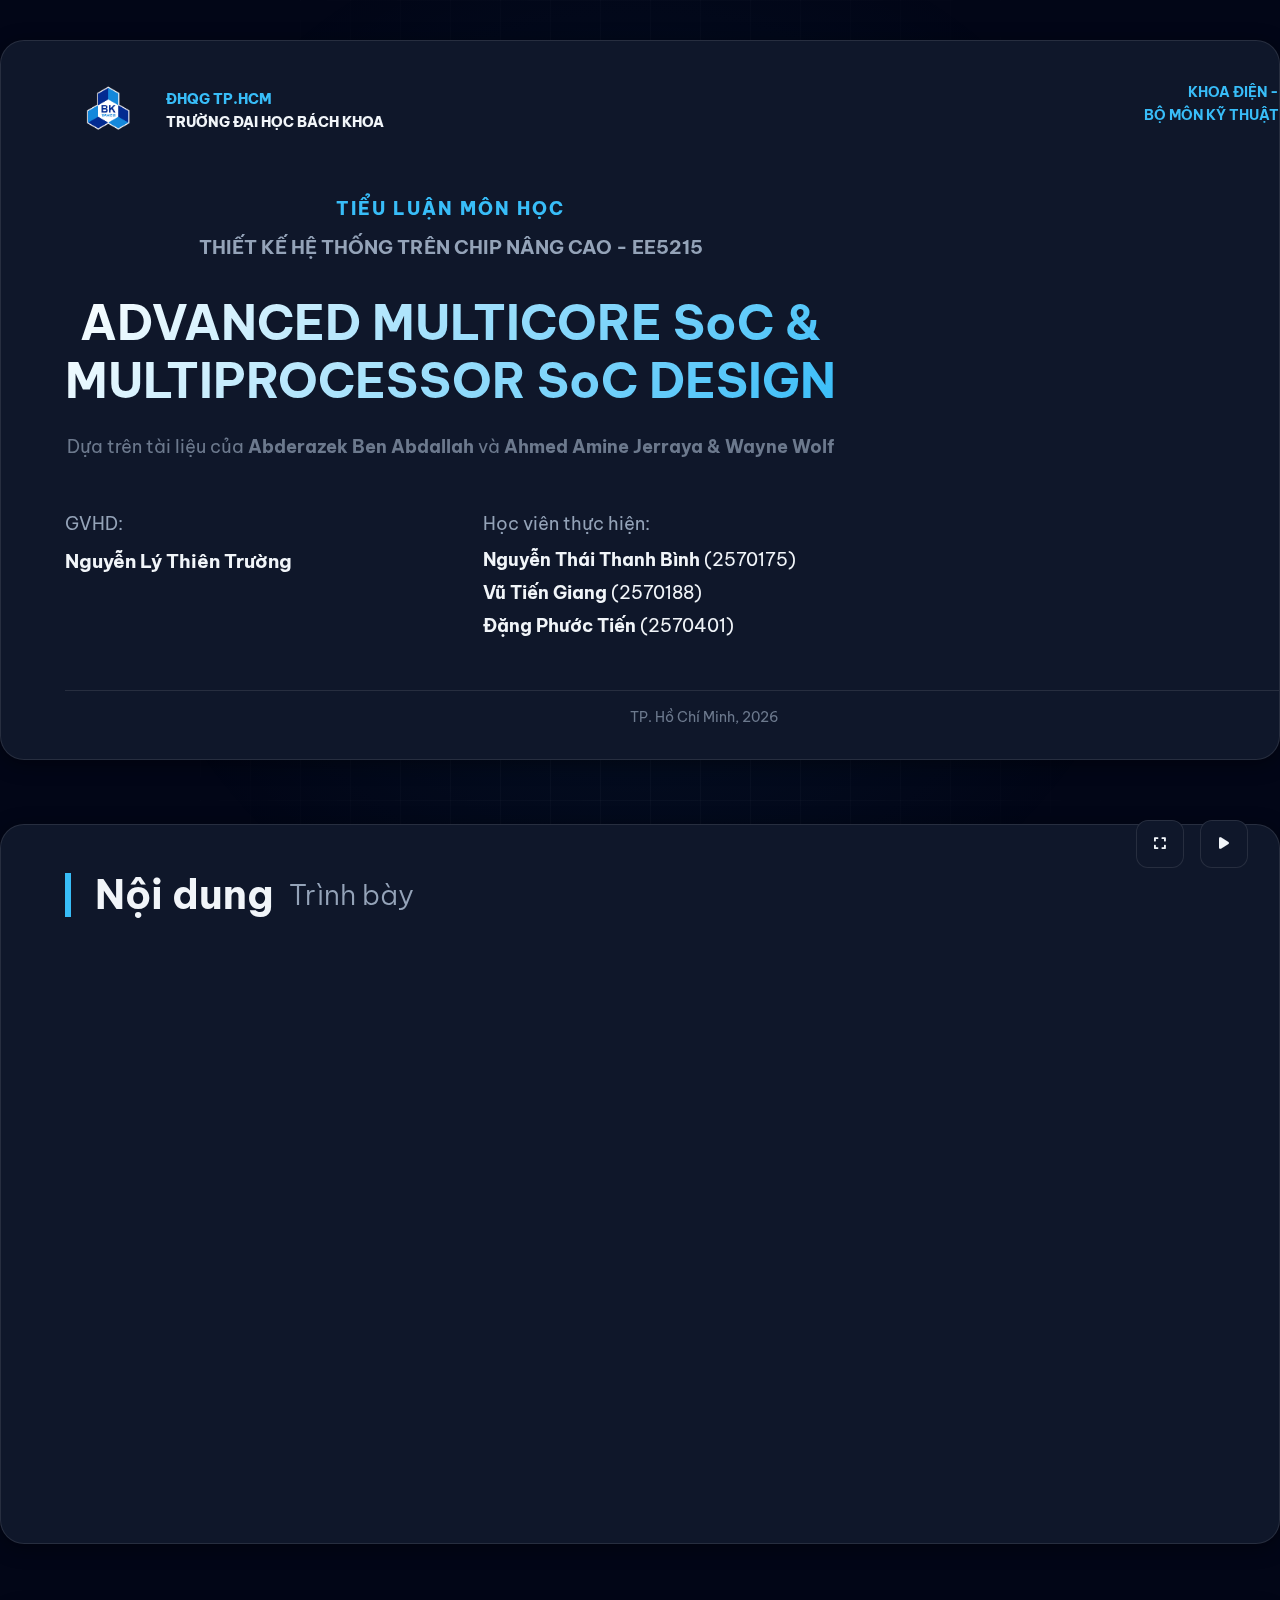
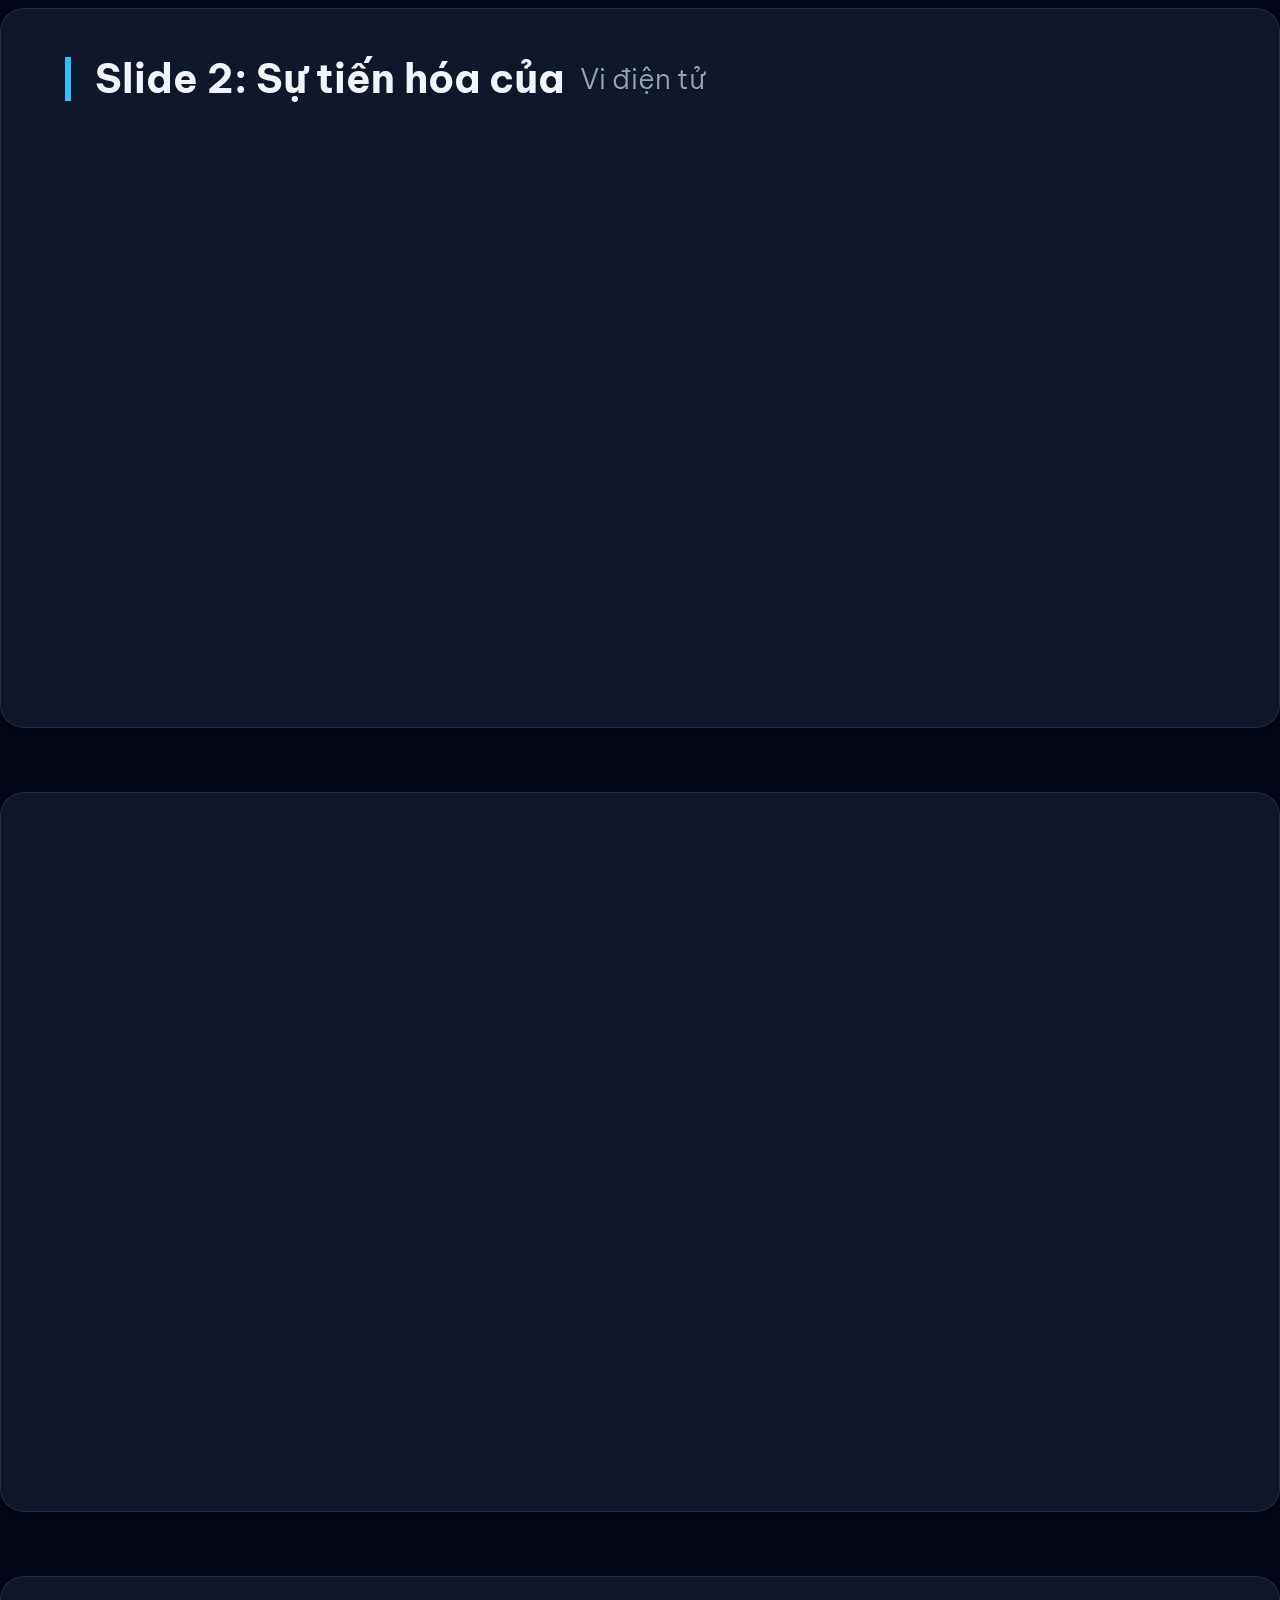
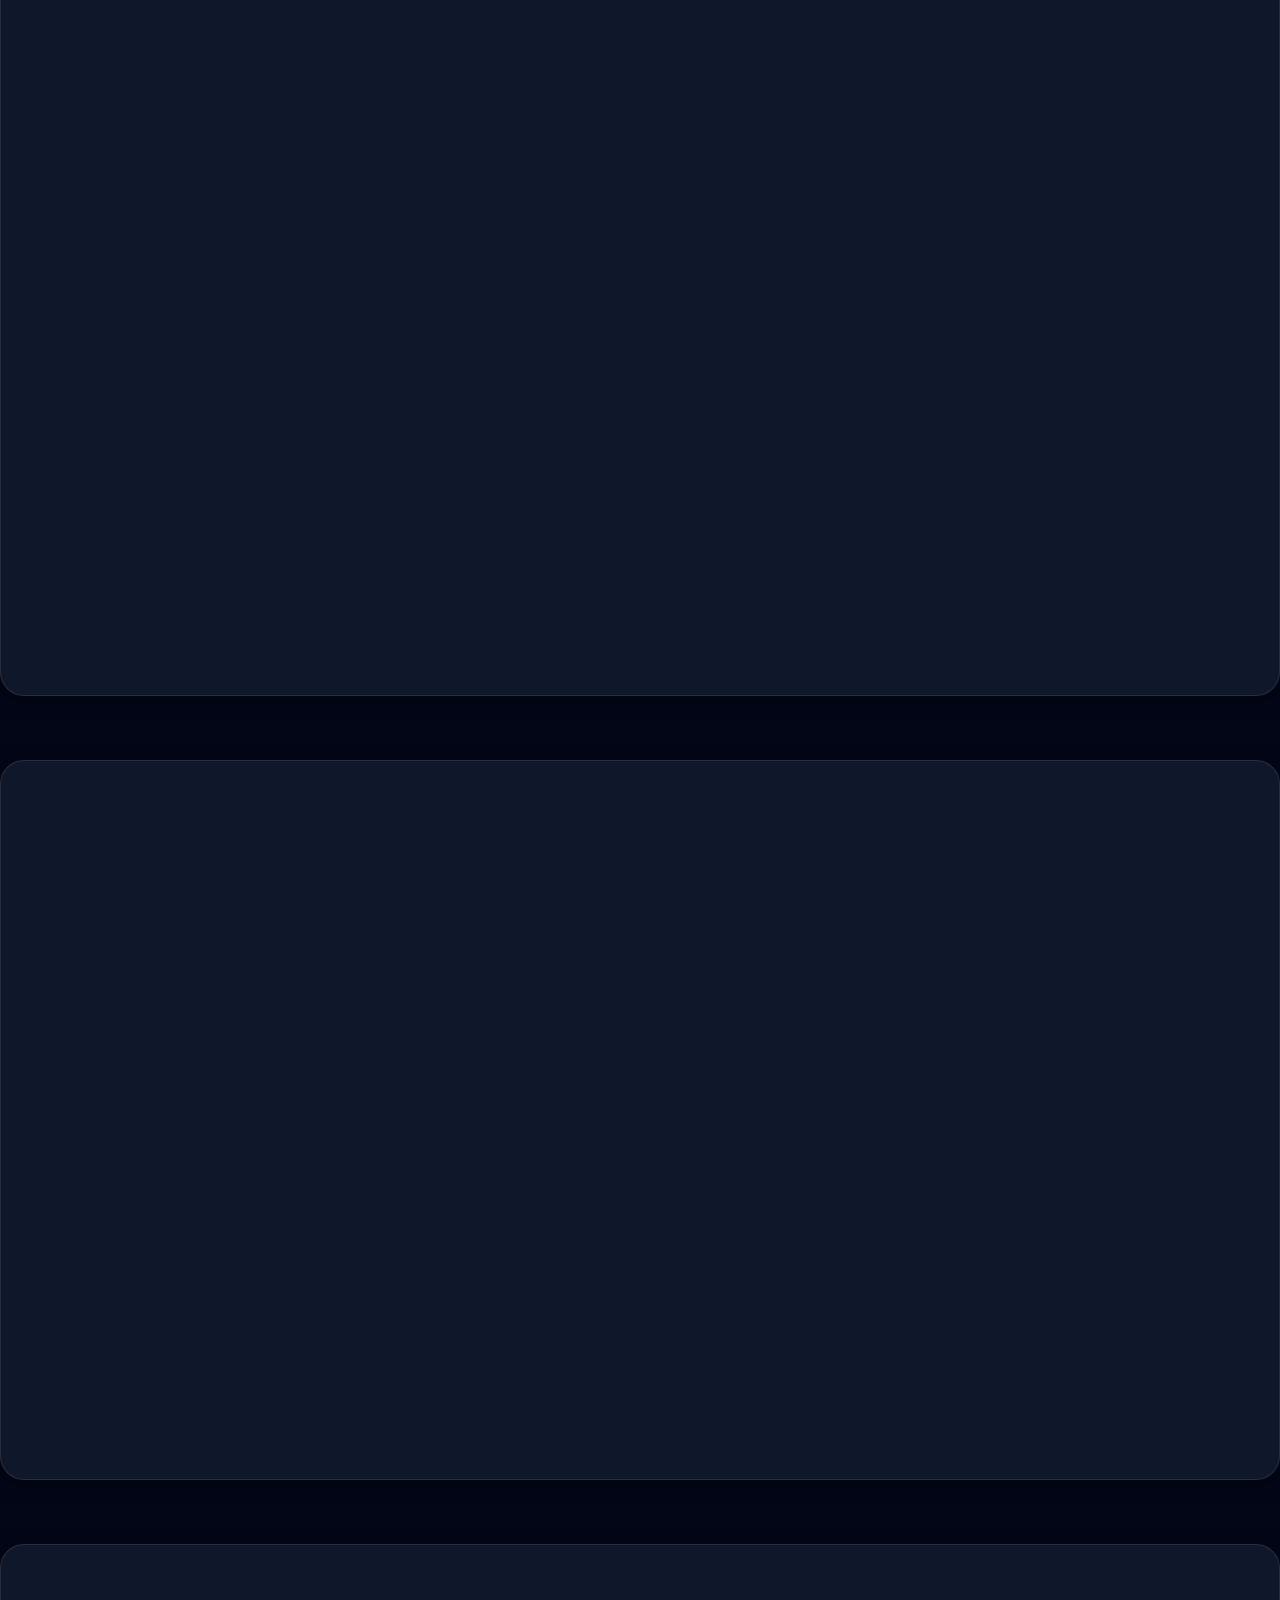
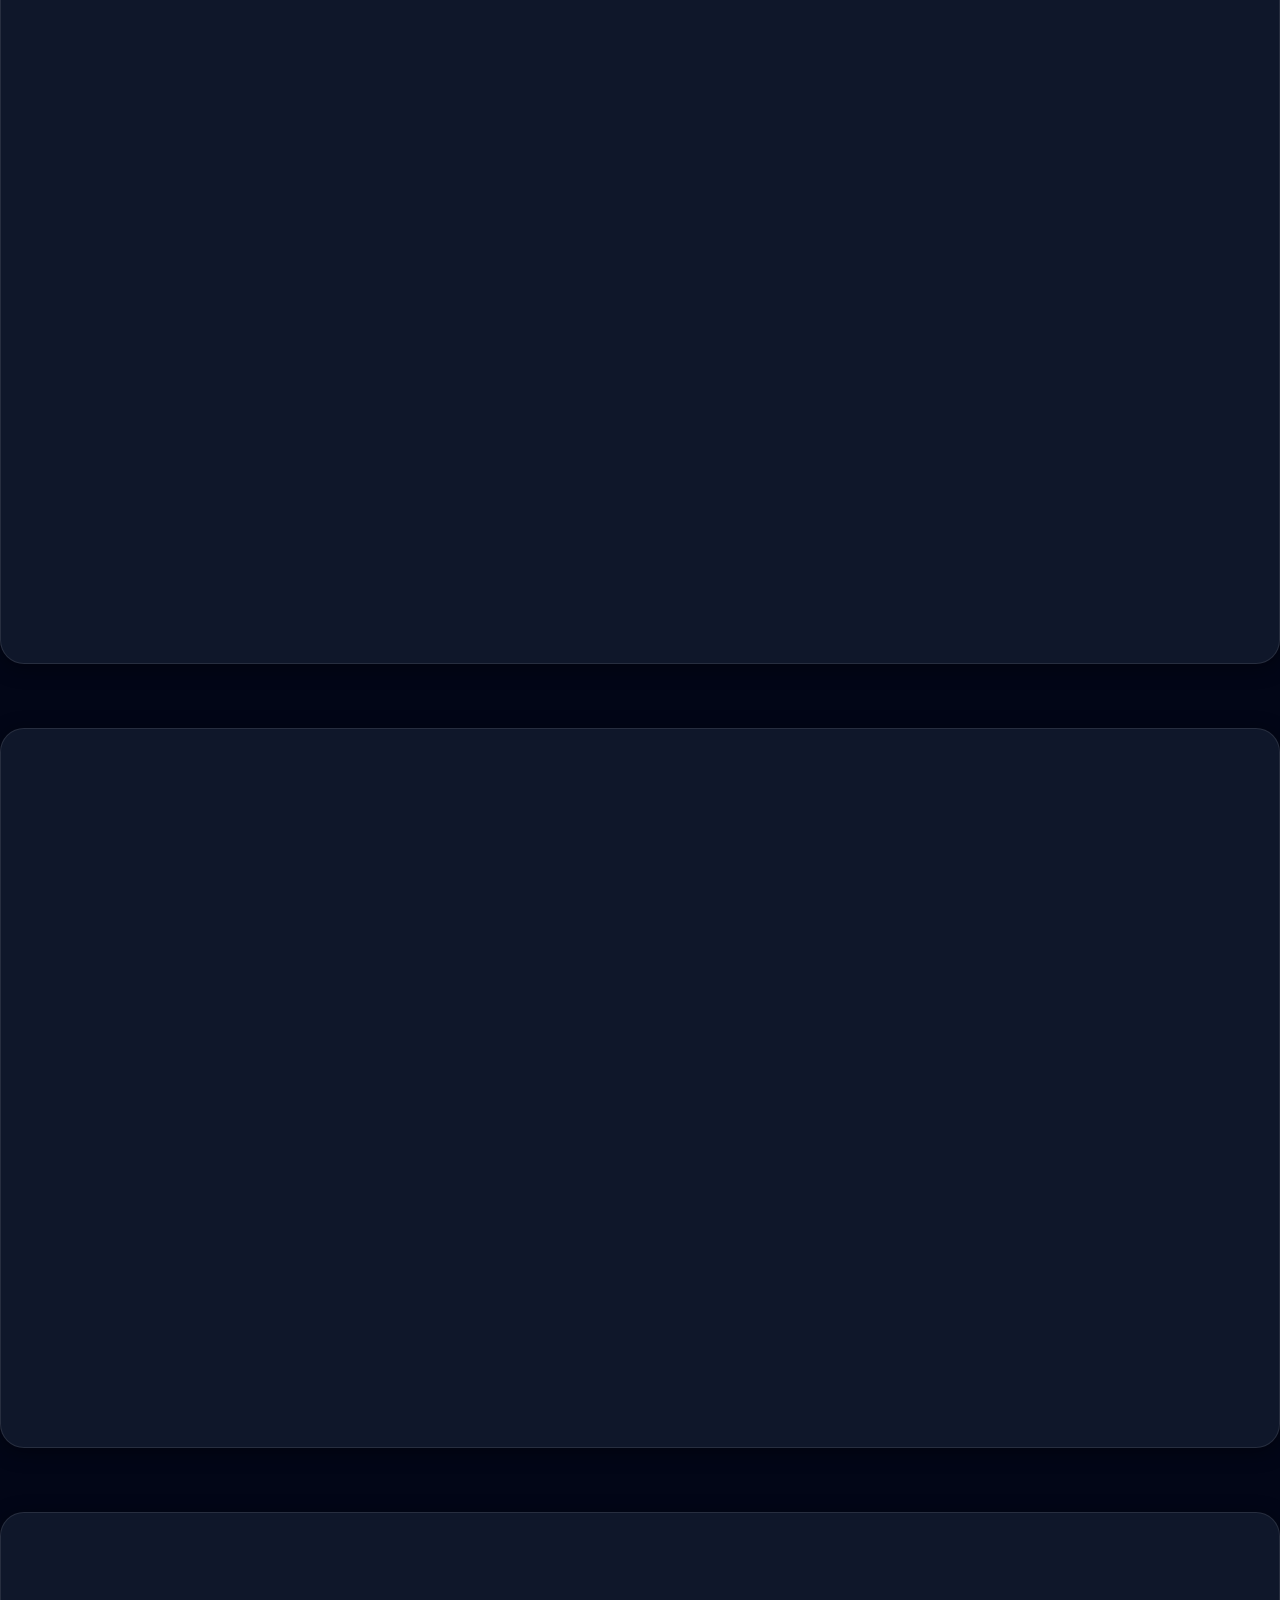
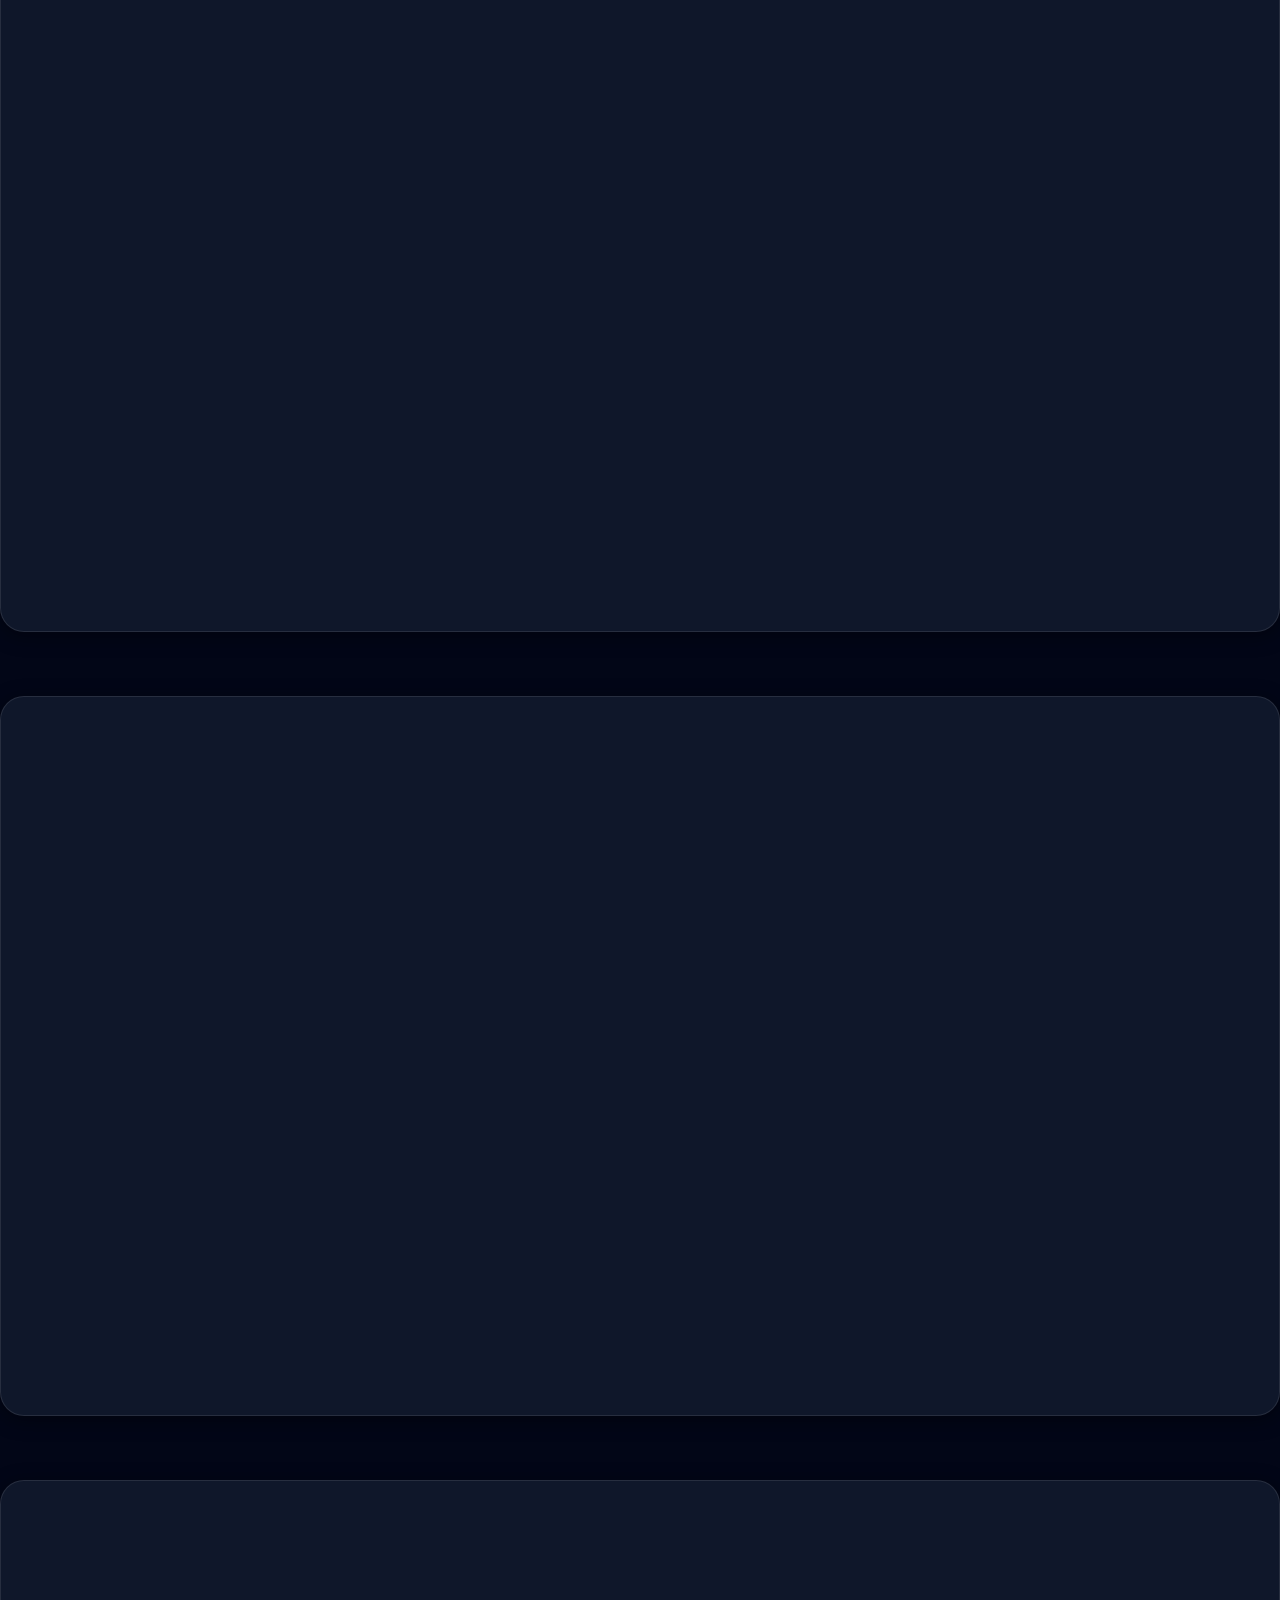
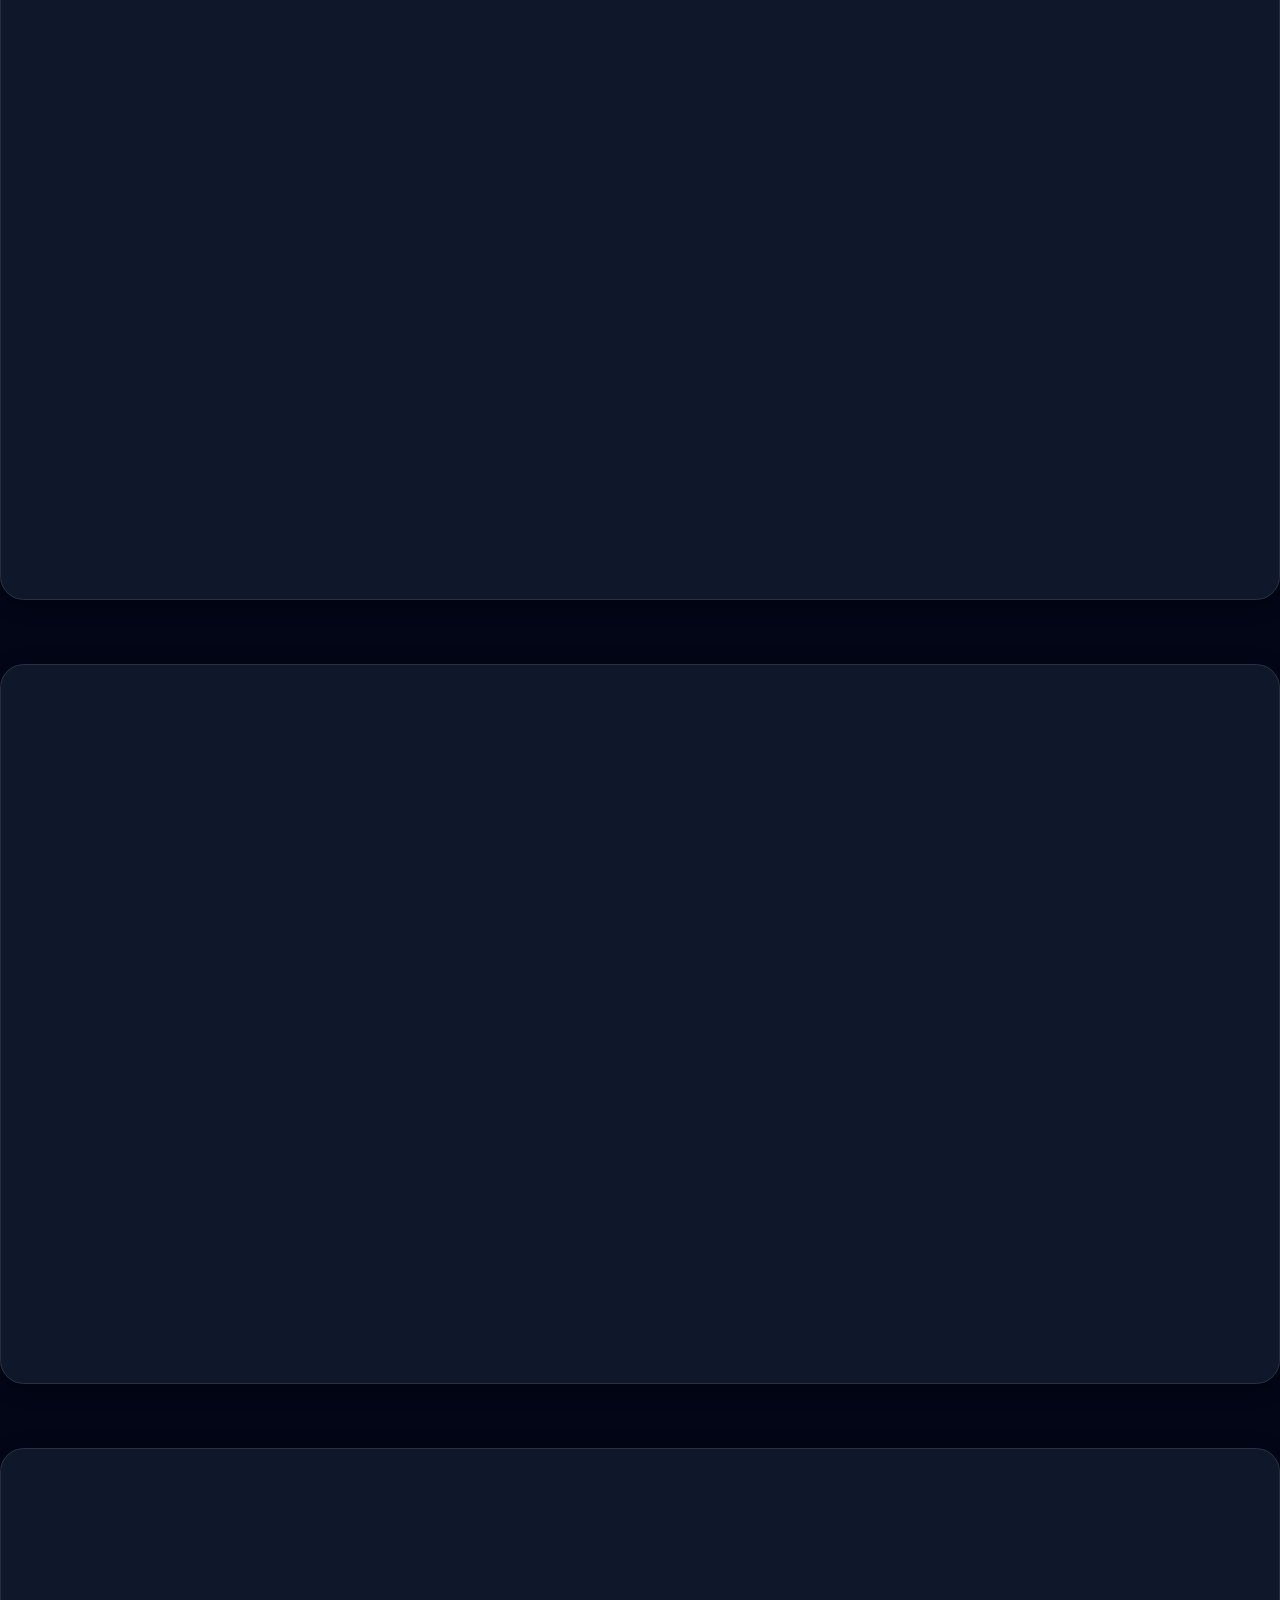
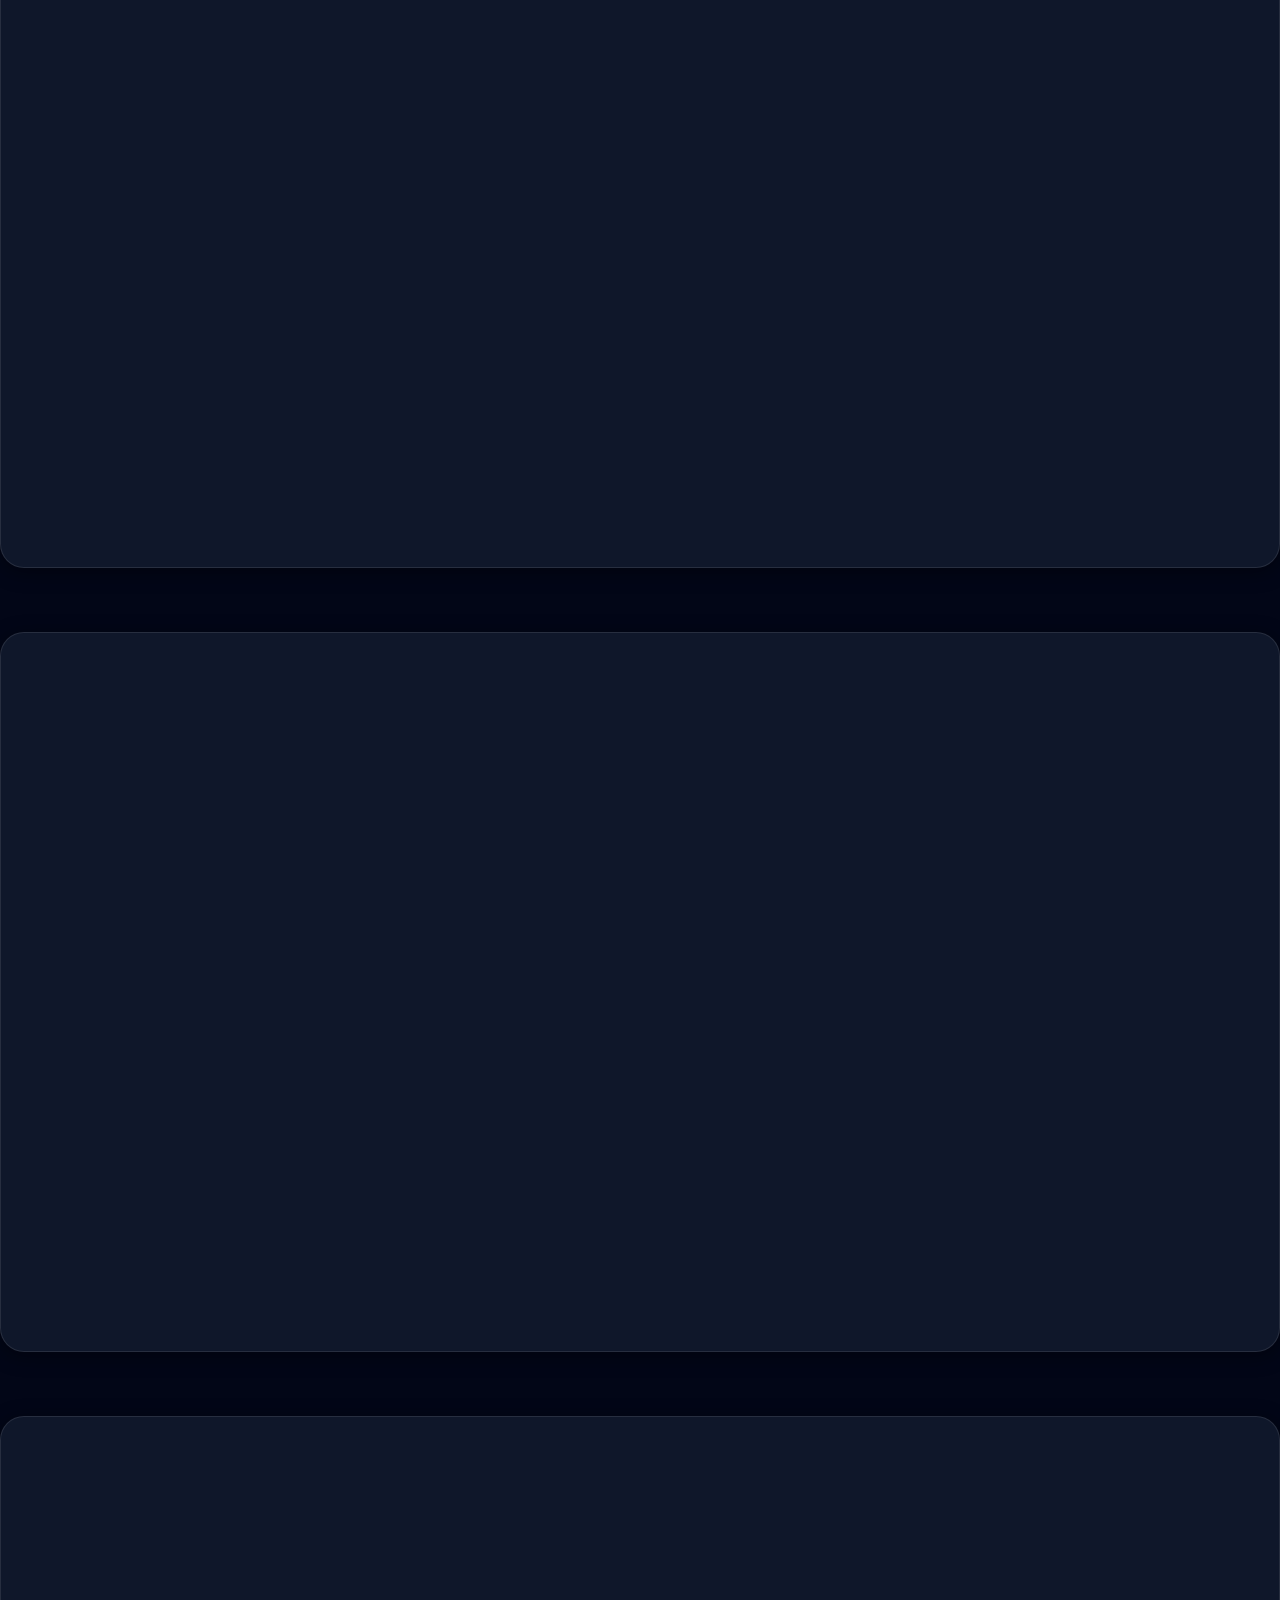
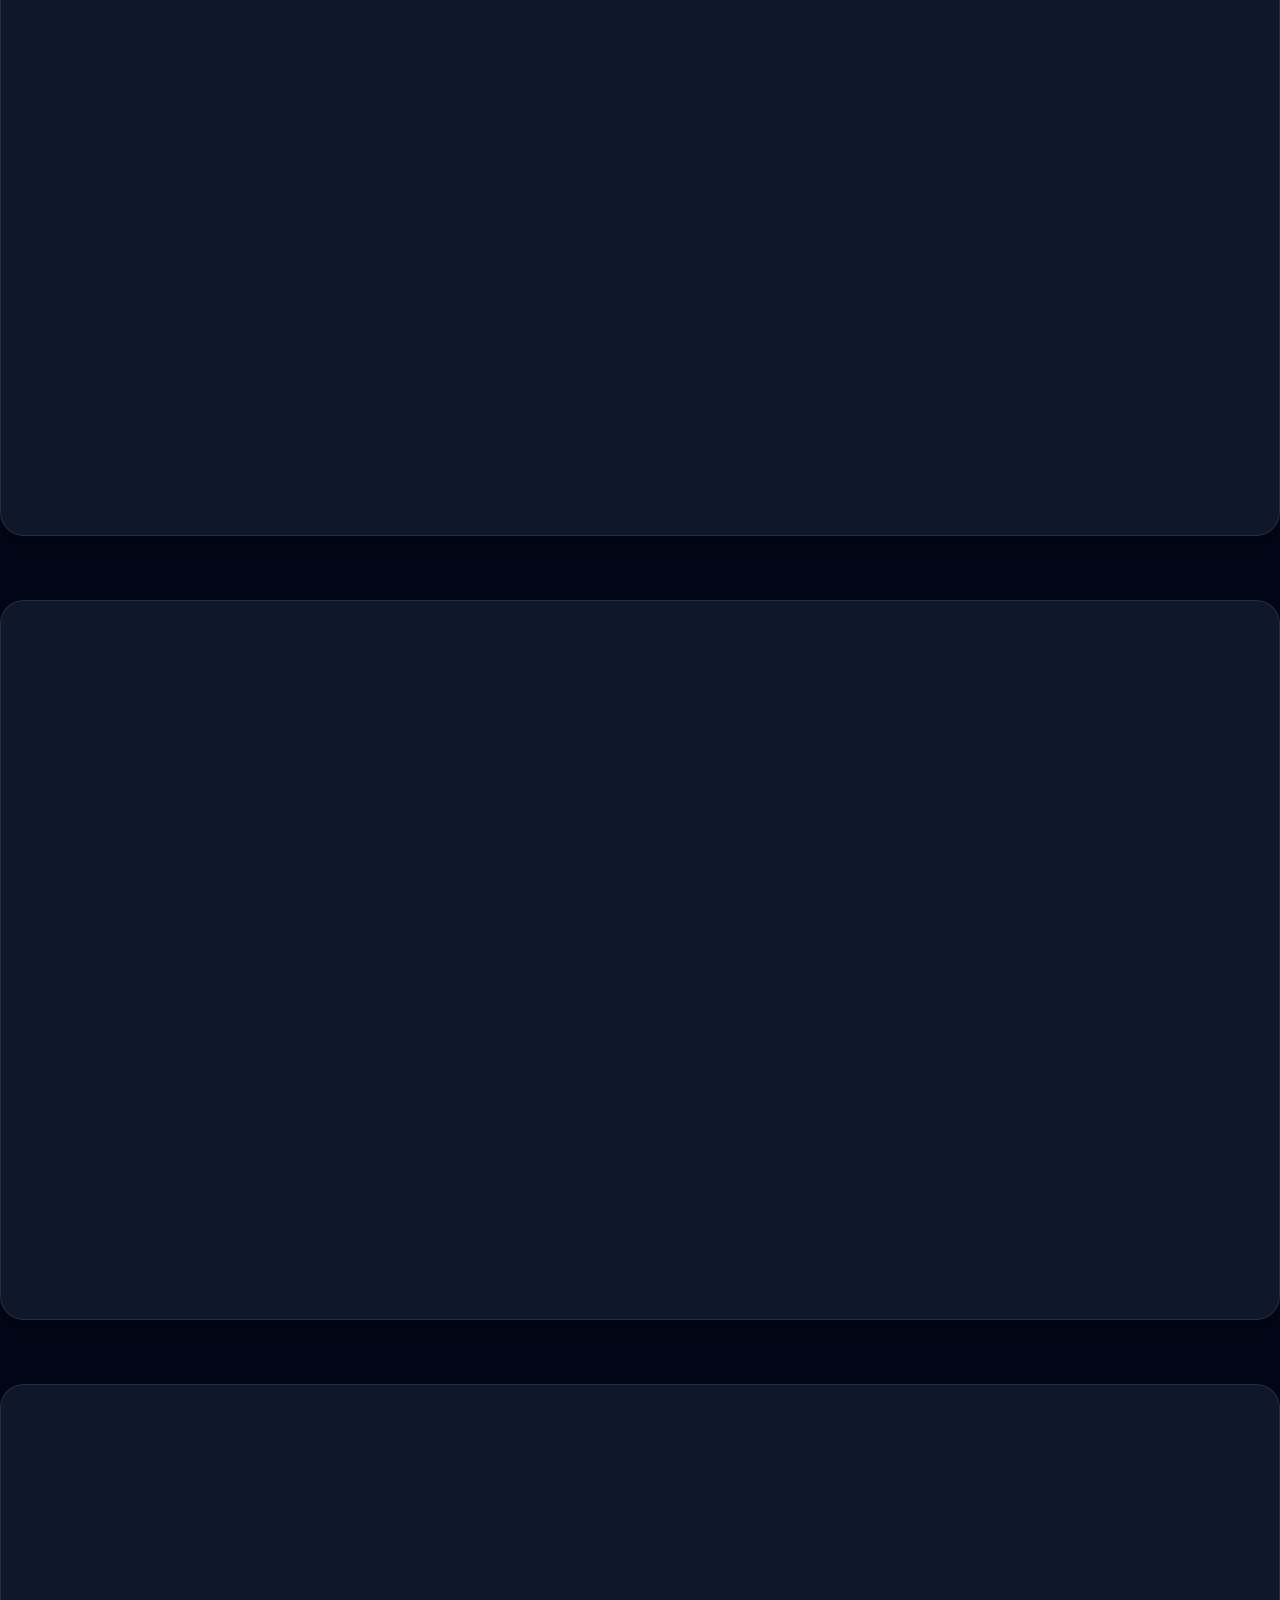
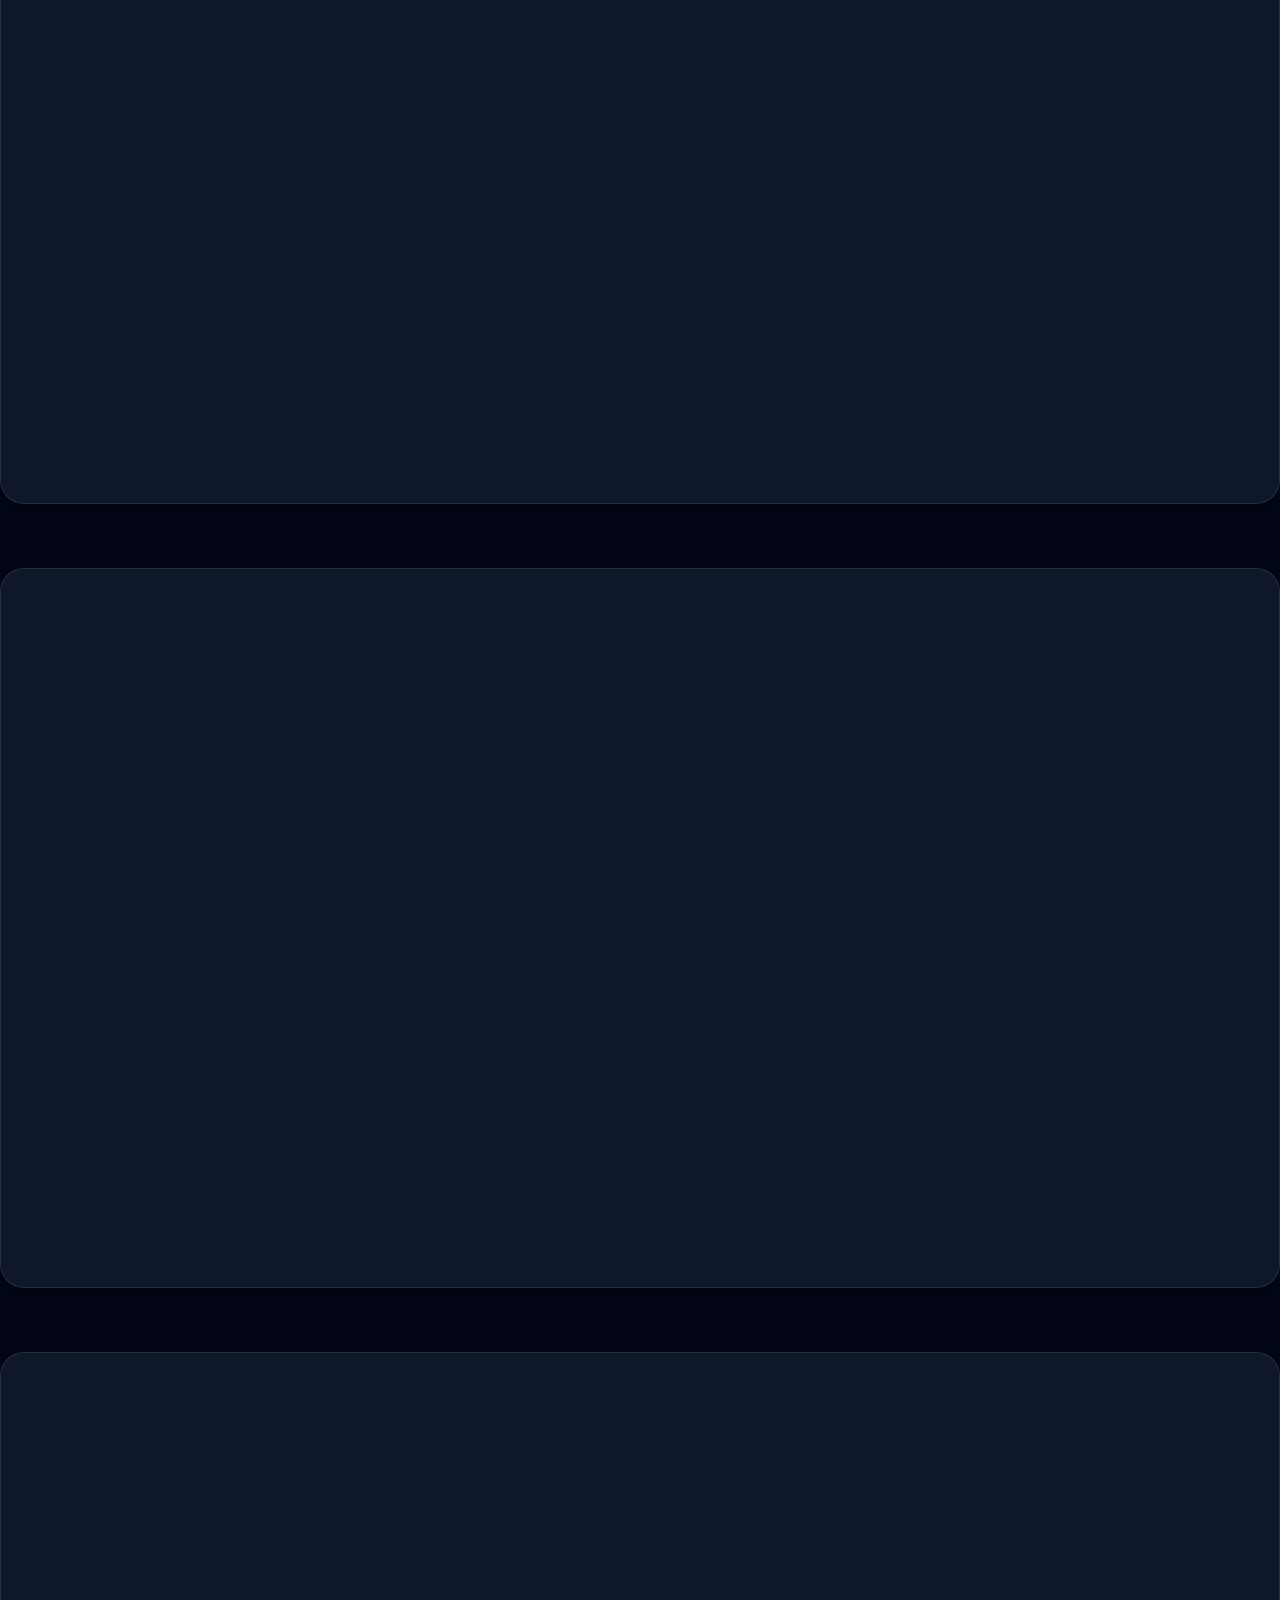
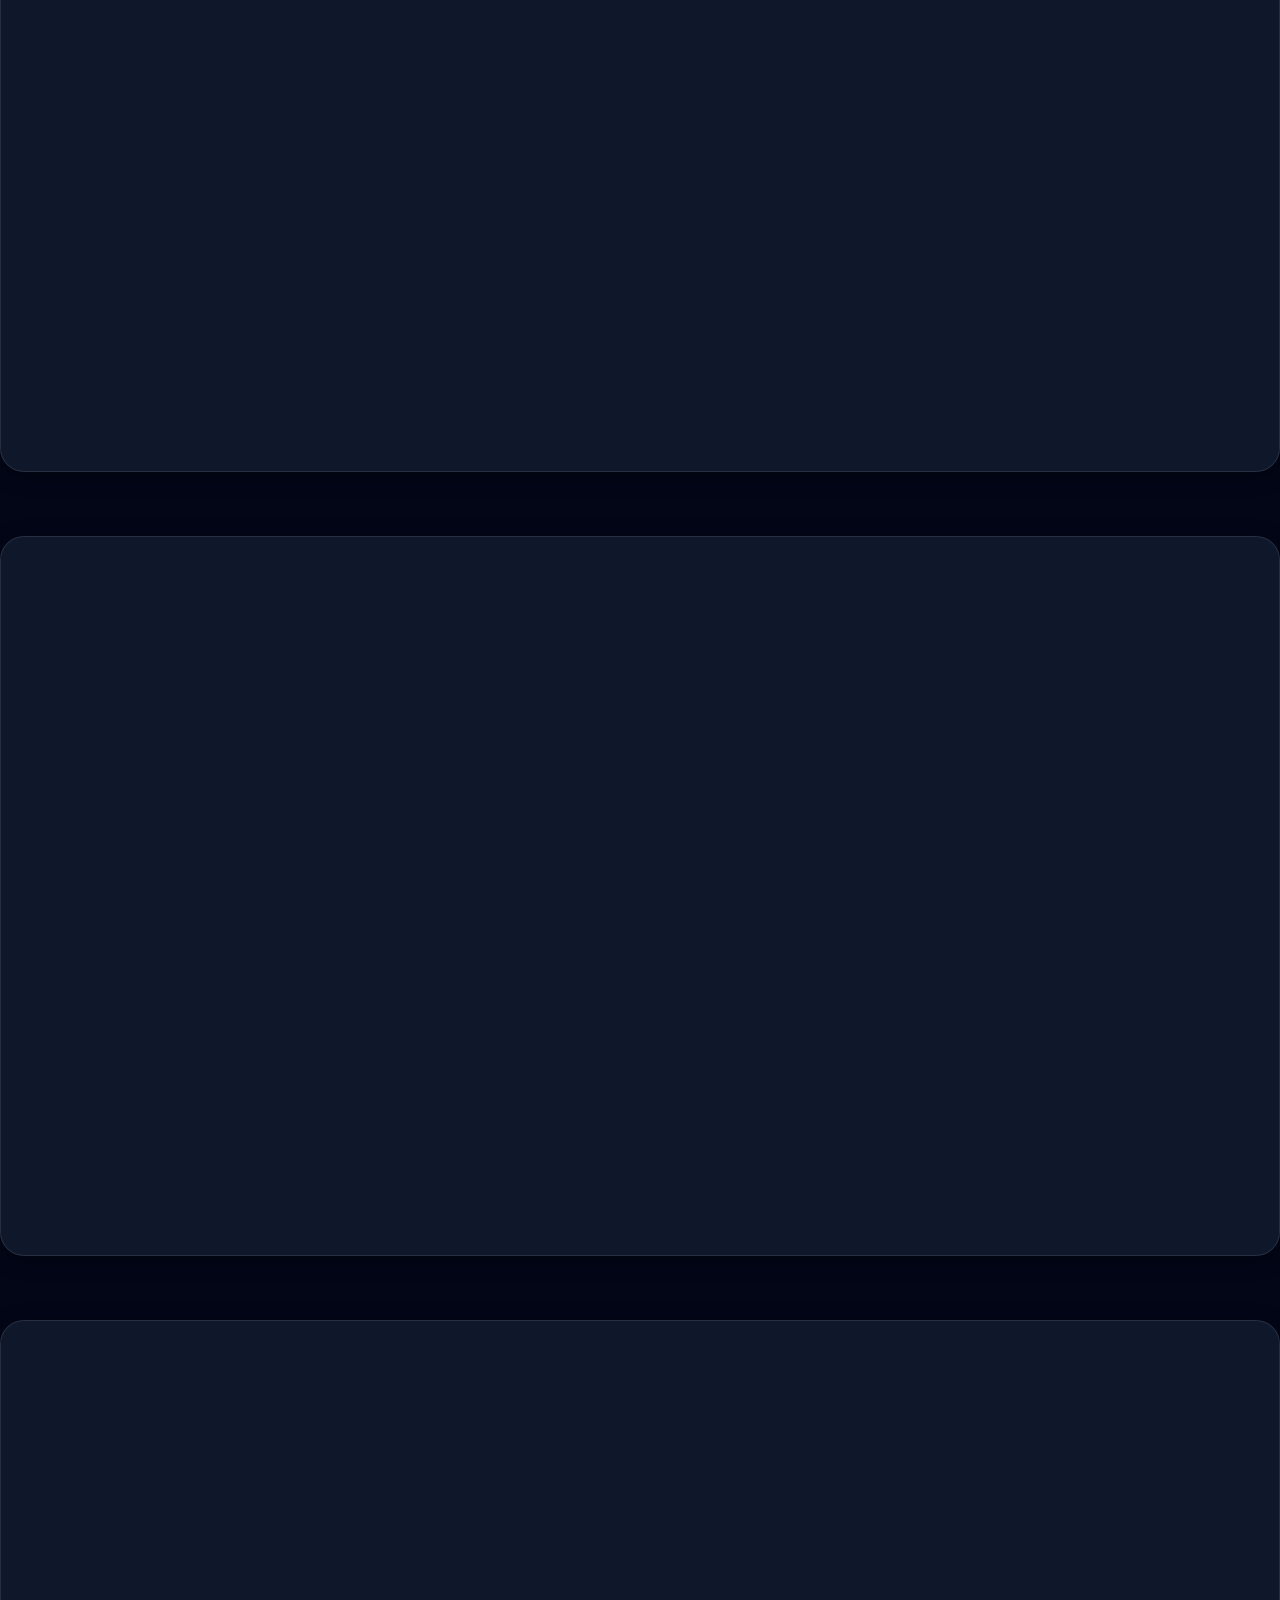
<file: index.html>
<!DOCTYPE html>
<html lang="vi">

<head>
    <meta charset="UTF-8">
    <meta name="viewport" content="width=device-width, initial-scale=1.0">
    <title>Processor Design: RISC-V Architecture</title>
    <link rel="icon" href="assets/hcmut_logo.png" type="image/png">

    <!-- Fonts -->
    <link rel="preconnect" href="https://fonts.googleapis.com">
    <link rel="preconnect" href="https://fonts.gstatic.com" crossorigin>
    <link
        href="https://fonts.googleapis.com/css2?family=Be+Vietnam+Pro:wght@100;200;300;400;500;600;700;800;900&family=JetBrains+Mono:wght@400;700&display=swap"
        rel="stylesheet">

    <!-- Icons -->
    <link rel="stylesheet" href="https://cdnjs.cloudflare.com/ajax/libs/font-awesome/6.5.1/css/all.min.css">

    <!-- Styles -->
    <link rel="stylesheet" href="css/style.css">
</head>

<body>

    <!-- Background Decor -->
    <div class="bg-glow"></div>
    <div class="bg-grid"></div>

    <!-- Navigation Arrows -->
    <button id="prev-arrow" class="nav-arrow" aria-label="Previous Slide">
        <i class="fa-solid fa-chevron-left"></i>
    </button>
    <button id="next-arrow" class="nav-arrow" aria-label="Next Slide">
        <i class="fa-solid fa-chevron-right"></i>
    </button>

    <!-- Slide Counter -->
    <div id="slide-counter">1 / 1</div>

    <!-- Control Buttons -->
    <div id="presentation-controls">
        <button class="control-btn" id="btn-fullscreen" title="Fullscreen (F)">
            <i class="fa-solid fa-expand"></i>
        </button>
        <button class="control-btn" id="btn-present" title="Presentation Mode (P)">
            <i class="fa-solid fa-play"></i>
        </button>
    </div>

    <!-- Slides Container -->
    <div id="slides-container">
        <!-- Slides will be loaded here dynamically -->
    </div>

    <!-- Loading Indicator -->
    <div id="loader" class="loader">
        <div class="spinner"></div>
    </div>

    <script src="js/main.js"></script>
</body>

</html>
</file>
<file: css/style.css>
/* RISC-V Deep Space Theme */

:root {
    /* Colors */
    --bg-primary: #020617;
    /* Slate 950 */
    --bg-secondary: #0f172a;
    /* Slate 900 */
    --text-primary: #f1f5f9;
    /* Slate 100 */
    --text-secondary: #94a3b8;
    /* Slate 400 */

    --accent-blue: #38bdf8;
    /* Sky 400 */
    --accent-glow: rgba(56, 189, 248, 0.5);
    --accent-violet: #8b5cf6;
    /* Violet 500 */

    --glass-bg: rgba(15, 23, 42, 0.6);
    --glass-border: rgba(255, 255, 255, 0.1);

    /* Fonts */
    --font-heading: 'Be Vietnam Pro', sans-serif;
    --font-body: 'Be Vietnam Pro', sans-serif;
    --font-code: 'JetBrains Mono', monospace;
}

/* 1. RESET & BASE */
* {
    box-sizing: border-box;
    margin: 0;
    padding: 0;
}

body {
    background-color: var(--bg-primary);
    color: var(--text-primary);
    font-family: var(--font-body);
    overflow-x: hidden;
    min-height: 100vh;
    display: flex;
    flex-direction: column;
    align-items: center;
    padding: 40px 0;
}

/* Background Effects */
.bg-glow {
    position: fixed;
    top: 50%;
    left: 50%;
    transform: translate(-50%, -50%);
    width: 100vw;
    height: 100vh;
    background: radial-gradient(circle at center, rgba(56, 189, 248, 0.08) 0%, transparent 70%);
    z-index: -2;
    pointer-events: none;
}

.bg-grid {
    position: fixed;
    top: 0;
    left: 0;
    width: 100%;
    height: 100%;
    background-image: linear-gradient(var(--glass-border) 1px, transparent 1px),
        linear-gradient(90deg, var(--glass-border) 1px, transparent 1px);
    background-size: 50px 50px;
    opacity: 0.3;
    z-index: -1;
    pointer-events: none;
    mask-image: radial-gradient(circle at center, black 40%, transparent 80%);
}

/* 2. TYPOGRAPHY */
h1,
h2,
h3,
h4 {
    font-family: var(--font-heading);
    font-weight: 700;
    line-height: 1.1;
}

h1 {
    font-size: 4rem;
    background: linear-gradient(135deg, #fff, var(--accent-blue));
    -webkit-background-clip: text;
    background-clip: text;
    -webkit-text-fill-color: transparent;
    margin-bottom: 0.5em;
}

h2.slide-title {
    font-size: 2.5rem;
    margin-bottom: 2rem;
    display: flex;
    align-items: center;
    gap: 1rem;
    border-left: 6px solid var(--accent-blue);
    padding-left: 1.5rem;
}

h2.slide-title span {
    font-weight: 300;
    color: var(--text-secondary);
    font-size: 0.7em;
}

p {
    font-size: 1.1rem;
    line-height: 1.6;
    color: var(--text-secondary);
    margin-bottom: 1rem;
}

/* 3. SLIDE CONTAINER */
#slides-container {
    display: flex;
    flex-direction: column;
    gap: 4rem;
    align-items: center;
    width: 100%;
}

.slide-container {
    width: 1280px;
    height: 720px;
    background: #0f172a;
    /* Solid background for list view (fastest) */
    border: 1px solid var(--glass-border);
    border-radius: 24px;
    padding: 3rem 4rem;
    position: relative;
    overflow: hidden;
    /* Important for performance */
    box-shadow: 0 4px 20px rgba(0, 0, 0, 0.4);
    flex-shrink: 0;

    /* VERY IMPORTANT FOR PERFORMANCE - Scopes rendering */
    content-visibility: auto;
    contain-intrinsic-size: 1280px 720px;

    will-change: transform;
    transition: transform 0.2s ease;
}

/* Enable features ONLY when active or in presentation mode */
.presentation-mode .slide-container.active {
    background: rgba(15, 23, 42, 0.7);
    backdrop-filter: blur(15px);
    -webkit-backdrop-filter: blur(15px);
    content-visibility: visible;
    /* Always visible when active */
}

/* Presentation Mode */
.presentation-mode body {
    padding: 0;
    background: black;
    overflow: hidden;
}

.presentation-mode .slide-container {
    position: fixed;
    top: 50%;
    left: 50%;
    transform: translate(-50%, -50%) scale(var(--slide-scale));
    margin: 0;
    opacity: 0;
    pointer-events: none;
    z-index: 10;
}

.presentation-mode .slide-container.active {
    opacity: 1;
    pointer-events: auto;
}

/* 4. COMPONENTS */
.grid-2 {
    display: grid;
    grid-template-columns: 1fr 1fr;
    gap: 2rem;
}

.grid-3 {
    display: grid;
    grid-template-columns: repeat(3, 1fr);
    gap: 2rem;
}

/* Tiles/Cards */
.tile {
    background: rgba(255, 255, 255, 0.03);
    border: 1px solid var(--glass-border);
    border-radius: 16px;
    padding: 2rem;
    transition: all 0.3s ease;
}

.tile:hover {
    background: rgba(255, 255, 255, 0.07);
    border-color: var(--accent-blue);
    transform: translateY(-5px);
    box-shadow: 0 10px 30px rgba(56, 189, 248, 0.1);
}

.tile h3 {
    margin-bottom: 1rem;
    color: var(--accent-blue);
}

/* Buttons */
.btn {
    padding: 0.8rem 1.5rem;
    border-radius: 8px;
    background: var(--accent-blue);
    color: var(--bg-primary);
    font-weight: 600;
    border: none;
    cursor: pointer;
    transition: all 0.2s;
}

.btn:hover {
    filter: brightness(1.1);
}

/* Navigation & Controls */
.nav-arrow {
    position: fixed;
    top: 50%;
    transform: translateY(-50%);
    background: rgba(2, 6, 23, 0.8);
    border: 1px solid var(--glass-border);
    color: var(--text-primary);
    width: 60px;
    height: 60px;
    border-radius: 50%;
    cursor: pointer;
    z-index: 100;
    font-size: 1.2rem;
    transition: all 0.3s;
    display: none;
    /* hidden by default, shown in presentation mode */
}

.nav-arrow:hover {
    background: var(--accent-blue);
    color: var(--bg-primary);
}

#prev-arrow {
    left: 2rem;
}

#next-arrow {
    right: 2rem;
}

.presentation-mode .nav-arrow {
    display: flex;
    align-items: center;
    justify-content: center;
}

#presentation-controls {
    position: fixed;
    bottom: 2rem;
    right: 2rem;
    display: flex;
    gap: 1rem;
    z-index: 100;
}

.control-btn {
    width: 48px;
    height: 48px;
    border-radius: 12px;
    background: var(--bg-secondary);
    border: 1px solid var(--glass-border);
    color: var(--text-primary);
    cursor: pointer;
    display: flex;
    align-items: center;
    justify-content: center;
    transition: 0.2s;
}

.control-btn:hover {
    background: var(--accent-blue);
    color: var(--bg-primary);
}

#slide-counter {
    position: fixed;
    bottom: 2rem;
    left: 50%;
    transform: translateX(-50%);
    background: var(--bg-secondary);
    padding: 0.5rem 1.5rem;
    border-radius: 20px;
    border: 1px solid var(--glass-border);
    z-index: 100;
    display: none;
}

.presentation-mode #slide-counter {
    display: block;
}

/* ANIMATIONS */
.fragment {
    opacity: 0;
    transform: translateY(20px);
    transition: all 0.5s ease;
}

.fragment.visible {
    opacity: 1;
    transform: translateY(0);
}

/* UTILS */
.text-accent {
    color: var(--accent-blue);
}

.text-center {
    text-align: center;
}

.mt-4 {
    margin-top: 1.5rem;
}

.mb-4 {
    margin-bottom: 1.5rem;
}

.flex-center {
    display: flex;
    align-items: center;
    justify-content: center;
}

/* Code Box */
.code-box {
    background: #0d1117;
    padding: 1.5rem;
    border-radius: 12px;
    font-family: var(--font-code);
    font-size: 0.9rem;
    color: #e6edf3;
    border: 1px solid #30363d;
    overflow-x: auto;
}

/* Tables */
table {
    width: 100%;
    border-collapse: collapse;
    margin: 1rem 0;
}

th {
    text-align: left;
    padding: 1rem;
    border-bottom: 2px solid var(--accent-blue);
    color: var(--text-primary);
    font-family: var(--font-heading);
}

td {
    padding: 1rem;
    border-bottom: 1px solid var(--glass-border);
    color: var(--text-secondary);
}

/* Loading */
.loader {
    display: none;
    /* Logic to show/hide in JS */
}

/* Responsive */
@media (max-width: 1400px) {
    .slide-container {
        width: 100%;
        height: auto;
        aspect-ratio: 16/9;
    }
}
</file>
